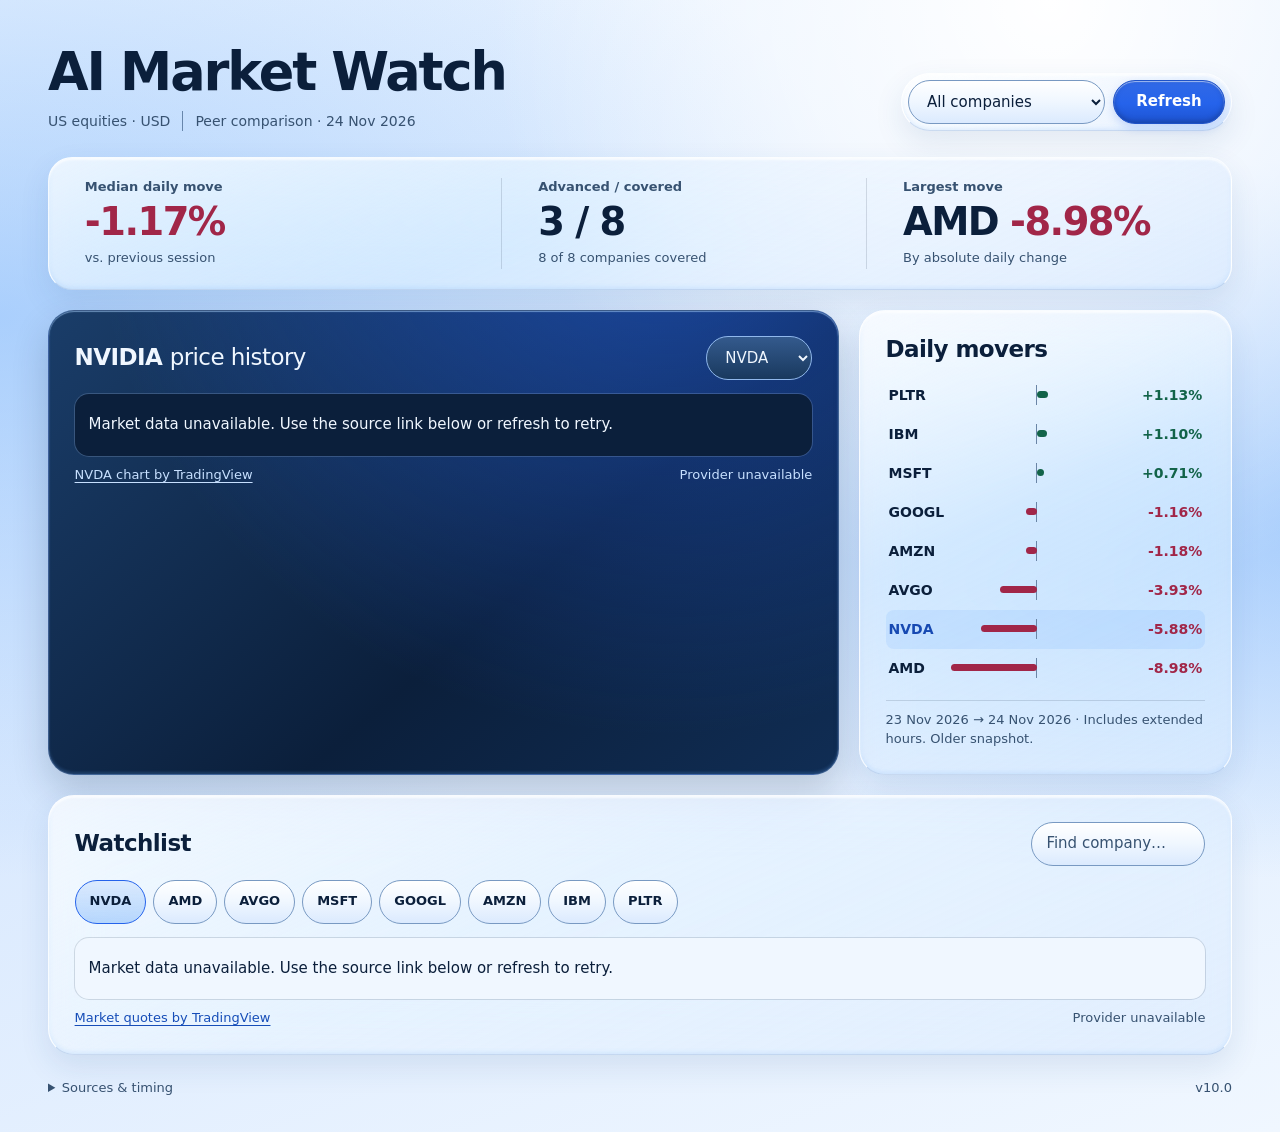
<file: public/index.html>
<!doctype html>
<html lang="en">
  <head>
    <meta charset="utf-8" />
    <meta name="viewport" content="width=device-width,initial-scale=1" />
    <meta name="color-scheme" content="light" />
    <meta name="theme-color" content="#f0f7ff" />
    <meta
      name="description"
      content="Follow eight AI equities, compare session performance and explore company price history."
    />
    <title>AI Market Watch</title>
    <link rel="stylesheet" href="./style.css" />
    <script defer src="./app.js"></script>
  </head>
  <body>
    <a class="skip" href="#main">Skip to market overview</a>
    <main class="frame" id="main">
      <header class="heading">
        <div>
          <h1>AI Market Watch</h1>
          <div class="market-meta">
            <span>US equities · USD</span>
            <span id="session" class="muted">Loading session…</span>
          </div>
        </div>
        <div class="controls">
          <label
            ><span class="sr">Company group</span
            ><select id="group">
              <option value="all">All companies</option>
              <option value="chips">Chips</option>
              <option value="cloud">Cloud platforms</option>
              <option value="software">Enterprise software</option>
            </select></label
          ><button class="refresh" id="refresh">Refresh</button>
        </div>
      </header>
      <p id="status" role="status" aria-live="polite"></p>
      <section aria-label="Watchlist summary" class="summary glass">
        <div>
          <h2>Median daily move</h2>
          <strong id="median">—</strong><small>vs. previous session</small>
        </div>
        <div>
          <h2>Advanced / covered</h2>
          <strong id="breadth">—</strong
          ><small id="coverage">Companies with comparable prices</small>
        </div>
        <div>
          <h2>Largest move</h2>
          <strong id="leader">—</strong><small>By absolute daily change</small>
        </div>
      </section>
      <div class="analysis">
        <section class="glass panel chart-panel">
          <div class="top">
            <h2>
              <span id="companyName">NVIDIA</span>
              <span class="chart-label">price history</span>
            </h2>
            <label
              ><span class="sr">Selected company</span
              ><select id="company"></select
            ></label>
          </div>
          <div id="chart" class="widget chart"></div>
        </section>
        <section class="glass panel">
          <h2>Daily movers</h2>
          <div id="movers" class="movers"></div>
          <div id="basis" class="caption"></div>
        </section>
      </div>
      <section class="glass panel watch">
        <div class="top">
          <h2>Watchlist</h2>
          <label
            ><span class="sr">Find company</span
            ><input
              id="search"
              type="search"
              placeholder="Find company…"
              autocomplete="off"
          /></label>
        </div>
        <div id="picks" class="picks" aria-label="Choose a company"></div>
        <div id="quotes" class="widget quotes"></div>
      </section>
      <footer>
        <details>
          <summary>Sources &amp; timing</summary>
          <p>
            Quotes and chart history come directly from TradingView. Feed venues
            and delays can differ by instrument. Refresh reloads the quote
            panels and checks for an updated peer comparison.
          </p>
          <p>
            Peer comparisons use GetMarketHistory’s unadjusted daily bars,
            including extended hours. They can lag current quotes by about two
            days. Corporate actions can affect the reported moves. A group’s
            median, breadth and leader use companies with prices on both
            displayed dates.
          </p>
          <a href="https://www.tradingview.com/widget-docs/faq/data/"
            >TradingView market data</a
          >
          ·
          <a
            href="https://getmarkethistory.com/docs/guides/historical-stock-market-data/"
            >GetMarketHistory methodology</a
          >
        </details>
        <span>v10.0</span>
      </footer>
      <noscript
        >Enable JavaScript for quotes and charts, or
        <a href="https://www.tradingview.com/markets/stocks-usa/"
          >view US equities on TradingView</a
        >.</noscript
      >
    </main>
  </body>
</html>
</file>
<file: public/style.css>
:root {
  color-scheme: light;
  --navy: #0b1f3b;
  --accent: #2563eb;
  --secondary: #60a5fa;
  --surface: #dbeafe;
  --background: #f0f7ff;
  --muted: #375271;
  --gain: #126349;
  --loss: #a12648;
  --rule: #0b1f3b24;
  --ease: cubic-bezier(.22, 1, .36, 1);
}
* { box-sizing: border-box; }
body {
  margin: 0;
  min-height: 100vh;
  color: var(--navy);
  background:
    radial-gradient(ellipse at 82% 0%, #fff 0%, transparent 35rem),
    radial-gradient(ellipse at 0% 28%, #60a5fa74 0%, transparent 55rem),
    radial-gradient(ellipse at 106% 46%, #60a5fa73 0%, transparent 50rem),
    linear-gradient(160deg, var(--background), var(--surface) 52%, var(--background));
  font: 15px/1.45 "Segoe UI", system-ui, sans-serif;
  accent-color: var(--accent);
}
::selection { background: var(--secondary); color: var(--navy); }
.frame { width: min(1320px, calc(100% - 96px)); margin-inline: auto; }
a { color: #164db8; text-underline-offset: 3px; }
.sr, .skip:not(:focus) { position: absolute; width: 1px; height: 1px; overflow: hidden; clip-path: inset(50%); }
.skip:focus { position: absolute; z-index: 2; background: var(--background); padding: 12px; }
:focus-visible { outline: 2px solid var(--accent); outline-offset: 3px; }
.heading, .controls, .market-meta, .top, .widget-foot, footer { display: flex; align-items: center; }
.heading, .top, .widget-foot, footer { justify-content: space-between; gap: 12px; }
.heading { align-items: end; padding: 44px 0 26px; flex-wrap: wrap; gap: 20px; }
h1, h2, p { margin: 0; }
h1 { font-size: clamp(34px, 4.1vw, 58px); font-weight: 670; letter-spacing: -.04em; line-height: 1.08; }
.market-meta { flex-wrap: wrap; gap: 6px 12px; margin-top: 10px; color: var(--muted); font-size: 14px; }
.market-meta > span + span { border-left: 1px solid #6886ab; padding-left: 12px; }
.controls { flex-wrap: wrap; gap: 8px; padding: 6px; border-radius: 100px; }
.glass, .controls {
  border: 1px solid #ffffffc9;
  border-bottom-color: #a3bde48c;
  background: linear-gradient(155deg, #ffffffb5, #f0f7ff64 43%, #dbeafe9c);
  box-shadow: inset 0 2px 2px #ffffffbd, inset 0 -2px 4px #60a5fa26, 0 12px 30px #214c851b;
  backdrop-filter: blur(24px) saturate(138%);
}
button, input, select { font: inherit; color: inherit; }
button, select, summary { cursor: pointer; }
select, input, .stock, .refresh, .empty button {
  min-height: 44px;
  padding: 8px 14px;
  border: 1px solid #7899c2;
  border-radius: 999px;
  background: linear-gradient(180deg, #fff, var(--background) 48%, var(--surface));
}
button { transition: transform 160ms var(--ease), box-shadow 160ms var(--ease), background-color 160ms var(--ease); }
button:active:not(:disabled) { transform: scale(.97); }
button:disabled { cursor: wait; }
input::placeholder { color: var(--muted); }
.refresh {
  min-width: 112px;
  background: linear-gradient(180deg, #3169e6, var(--accent) 54%, #1e54d2);
  border-color: #1e52c8;
  color: #fff;
  font-weight: 650;
  box-shadow: inset 0 1px 1px #ffffff8f, inset 0 -2px 5px #12348388, 0 4px 10px #2563eb37;
}
@media (hover: hover) and (pointer: fine) {
  .refresh:hover:not(:disabled) { box-shadow: inset 0 1px 1px #fff, 0 6px 14px #2563eb59; transform: translateY(-1px); }
  .refresh:active:not(:disabled) { transform: scale(.97); }
  .stock:hover, .mover:hover { background-color: #60a5fa32; }
}
#status:empty { display: none; }
#status { margin: 0 0 12px; color: var(--muted); }
.summary { border-radius: 24px; display: grid; grid-template-columns: 1.24fr 1fr 1fr; padding: 20px 0; margin-bottom: 20px; }
.summary > div { min-width: 0; padding-inline: clamp(16px, 2.8vw, 36px); }
.summary > div + div { border-left: 1px solid var(--rule); }
.summary h2 { font-size: 13px; font-weight: 650; color: var(--muted); }
.summary strong { display: block; margin: 2px 0; font-size: clamp(23px, 3vw, 40px); font-weight: 650; line-height: 1.2; letter-spacing: -.04em; font-variant-numeric: tabular-nums; }
.summary small, .caption, .widget-foot, footer { color: var(--muted); font-size: 13px; }
.gain { color: var(--gain); }
.loss { color: var(--loss); }
.analysis { display: grid; grid-template-columns: minmax(0, 2.12fr) minmax(245px, 1fr); gap: 20px; }
.panel { min-width: 0; border-radius: 26px; padding: clamp(16px, 2vw, 26px); }
.panel h2 { font-size: 23px; font-weight: 650; letter-spacing: -.025em; line-height: 1.2; }
.chart-label { font-weight: 450; }
.chart-panel {
  color: var(--background);
  background:
    radial-gradient(ellipse at 78% -28%, #2563eb95, transparent 66%),
    linear-gradient(140deg, #1a3d69, var(--navy) 60%, #102d54);
  border-color: #7196cf77;
  box-shadow: inset 0 1px 1px #b3d8ff85, inset 0 -2px 3px #60a5fa34, 0 16px 36px #0b1f3b30;
}
.chart-panel select {
  color-scheme: dark;
  background: linear-gradient(180deg, #345a8d, #19395e);
  border-color: #90b8ec;
  color: var(--background);
}
.chart-panel select option { background: var(--navy); }
.chart-panel :focus-visible { outline-color: var(--secondary); }
.top { flex-wrap: wrap; }
.widget { margin-top: 14px; }
.embed { width: 100%; min-width: 0; position: relative; overflow: hidden; isolation: isolate; border-radius: 14px; background: var(--background); }
.chart .embed { height: 330px; background: var(--navy); box-shadow: 0 0 0 1px #bfdcff32; }
.quotes .embed { height: 420px; box-shadow: 0 0 0 1px var(--rule); }
.tradingview-widget-container, .tradingview-widget-container__widget { height: 100%; width: 100%; }
.embed iframe { display: block; border: 0; color-scheme: normal; }
.widget-foot { flex-wrap: wrap; margin-top: 10px; }
.chart .widget-foot, .chart .widget-foot a { color: #c7e0ff; }
.widget.fail .embed { height: auto; padding: 20px 14px; }
.movers { margin: 12px 0; }
.mover { display: grid; grid-template-columns: 53px minmax(20px, 1fr) 70px; align-items: center; gap: 8px; width: 100%; min-height: 39px; border: 0; border-radius: 8px; padding: 5px 3px; background: transparent; text-align: left; font-weight: 640; font-size: 14px; }
.mover[aria-pressed=true] { background: #60a5fa24; }
.mover[aria-pressed=true] .ticker { color: #1749b2; }
.mover .num { text-align: right; font-variant-numeric: tabular-nums; }
.axis { display: block; height: 20px; position: relative; background: linear-gradient(to right, transparent calc(50% - .5px), #6a85a6 calc(50% - .5px), #6a85a6 calc(50% + .5px), transparent calc(50% + .5px)); }
.bar { position: absolute; height: 7px; top: 6px; border-radius: 999px; }
.caption { border-top: 1px solid var(--rule); padding-top: 10px; }
.watch { margin-top: 20px; }
.picks { display: flex; flex-wrap: wrap; gap: 7px; margin-top: 14px; }
.stock { min-width: 52px; font-size: 13px; font-weight: 650; }
.stock[aria-pressed=true] { background: linear-gradient(180deg, var(--surface), #60a5fa65); border-color: var(--accent); color: var(--navy); }
.empty { padding: 8px 0; }
.empty button { margin-left: 8px; }
footer { align-items: baseline; padding: 16px 0 26px; }
footer details { max-width: 68ch; }
footer summary { padding: 8px 0; }
footer p { margin-bottom: 8px; }
input { max-width: 174px; }
@media (max-width: 960px) {
  .frame { width: calc(100% - 48px); }
  .analysis { grid-template-columns: minmax(0, 1.65fr) minmax(225px, 1fr); }
}
@media (max-width: 767px) {
  .frame { width: calc(100% - 28px); }
  .heading { padding: 24px 0 16px; gap: 14px; }
  .summary, .watch { margin-block-start: 0; }
  .summary { padding: 14px 0; margin-bottom: 14px; grid-template-columns: 1fr 1fr; row-gap: 12px; }
  .summary > div:first-child { grid-column: 1 / -1; }
  .summary > div:nth-child(2) { border-left: 0; }
  .analysis { grid-template-columns: 1fr; gap: 14px; }
  .watch { margin-top: 14px; }
  .panel { border-radius: 22px; }
  .mover { min-height: 44px; }
  .chart .embed { height: 294px; }
  .chart-panel .top { align-items: start; }
}
@media (max-width: 390px) {
  .market-meta > span + span { padding-left: 0; border-left: 0; }
  input { max-width: 136px; }
}
@media (prefers-reduced-motion: reduce) {
  button { transition: none; }
  button:active:not(:disabled), .refresh:hover:not(:disabled) { transform: none; }
}
@media (prefers-reduced-transparency: reduce) {
  .glass, .controls { background: var(--surface); backdrop-filter: none; }
  .chart-panel { background: var(--navy); }
}
</file>
